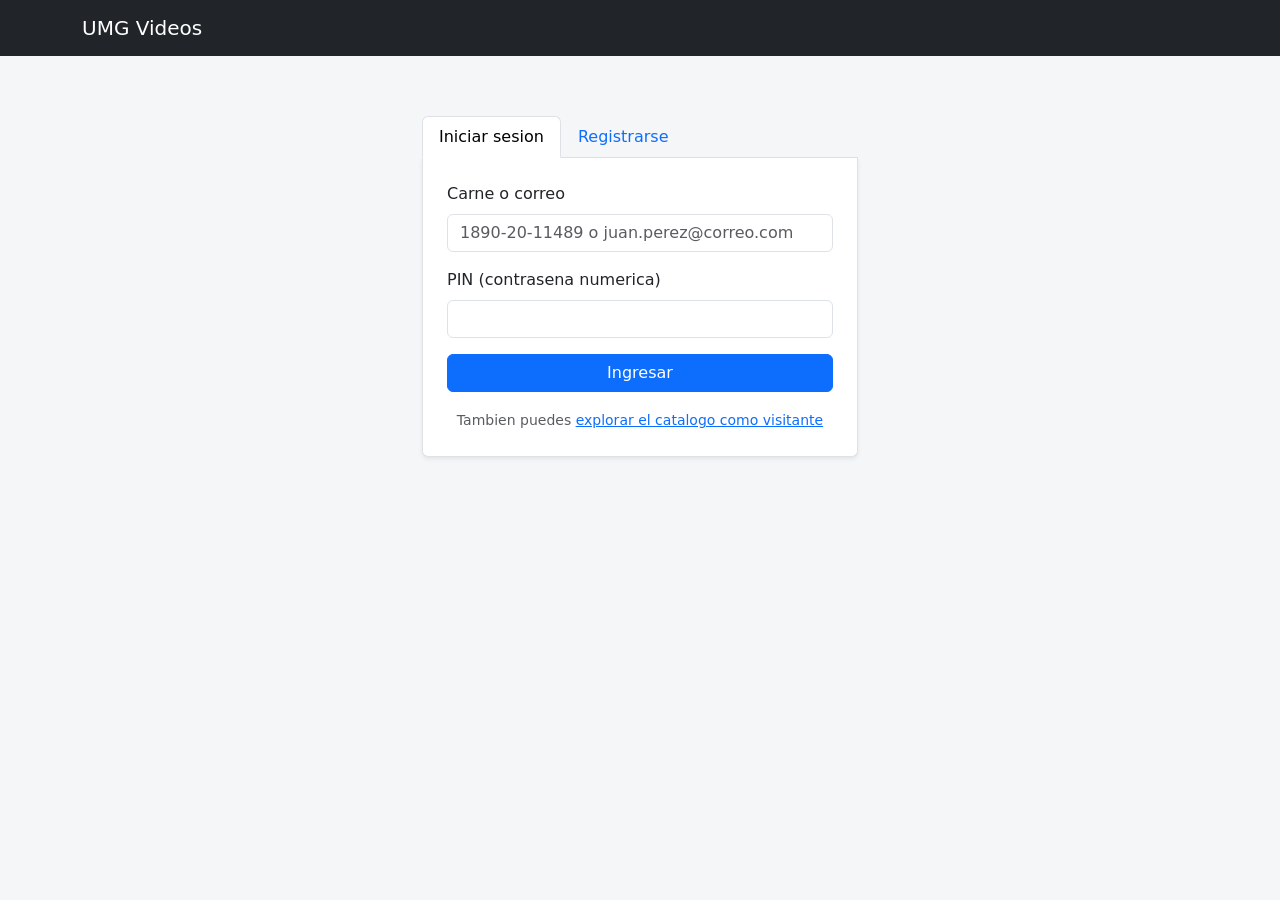
<file: index.html>
<!DOCTYPE html>
<html lang="es">
<head>
<meta charset="UTF-8">
<meta name="viewport" content="width=device-width, initial-scale=1.0">
<title>UMG Videos - Iniciar sesion</title>
<link href="https://cdn.jsdelivr.net/npm/bootstrap@5.3.3/dist/css/bootstrap.min.css" rel="stylesheet">
<link href="css/styles.css" rel="stylesheet">
</head>
<body>

<nav class="navbar navbar-dark bg-dark">
    <div class="container">
        <a class="navbar-brand" href="index.html">UMG Videos</a>
    </div>
</nav>

<div class="container" style="max-width: 460px; margin-top: 60px;">

    <ul class="nav nav-tabs" id="authTabs">
        <li class="nav-item">
            <button class="nav-link active" data-bs-toggle="tab" data-bs-target="#tabLogin" type="button">
                Iniciar sesion
            </button>
        </li>
        <li class="nav-item">
            <button class="nav-link" data-bs-toggle="tab" data-bs-target="#tabRegistro" type="button">
                Registrarse
            </button>
        </li>
    </ul>

    <div class="tab-content border border-top-0 p-4 bg-white rounded-bottom shadow-sm">

        <!-- ===================== LOGIN ===================== -->
        <div class="tab-pane fade show active" id="tabLogin">

            <div id="alertLogin" class="alert d-none" role="alert"></div>

            <form id="formLogin" novalidate>
                <div class="mb-3">
                    <label for="loginUsuario" class="form-label">Carne o correo</label>
                    <input type="text" class="form-control" id="loginUsuario"
                           placeholder="1890-20-11489 o juan.perez@correo.com" required>
                </div>
                <div class="mb-3">
                    <label for="loginPassword" class="form-label">PIN (contrasena numerica)</label>
                    <input type="password" inputmode="numeric" class="form-control" id="loginPassword" required>
                </div>
                <button type="submit" class="btn btn-primary w-100" id="btnLogin">Ingresar</button>
            </form>

            <p class="text-center text-muted mt-3 mb-0">
                <small>Tambien puedes <a href="galeria.html">explorar el catalogo como visitante</a></small>
            </p>
        </div>

        <!-- ===================== REGISTRO ===================== -->
        <div class="tab-pane fade" id="tabRegistro">

            <div id="alertRegistro" class="alert d-none" role="alert"></div>

            <form id="formRegistro" novalidate>
                <div class="mb-3">
                    <label for="regCarne" class="form-label">Carne</label>
                    <input type="text" class="form-control" id="regCarne" placeholder="1890-20-11489" required>
                    <div class="form-text">Formato: 9999-99-99999</div>
                </div>
                <div class="mb-3">
                    <label for="regNombre" class="form-label">Nombre completo</label>
                    <input type="text" class="form-control" id="regNombre" required>
                </div>
                <div class="mb-3">
                    <label for="regCorreo" class="form-label">Correo electronico</label>
                    <input type="email" class="form-control" id="regCorreo" placeholder="usuario@dominio.com" required>
                </div>
                <div class="mb-3">
                    <label for="regPassword" class="form-label">PIN (solo numeros)</label>
                    <input type="password" inputmode="numeric" class="form-control" id="regPassword" required>
                </div>
                <div class="mb-3">
                    <label for="regPasswordConfirm" class="form-label">Confirmar PIN</label>
                    <input type="password" inputmode="numeric" class="form-control" id="regPasswordConfirm" required>
                </div>
                <button type="submit" class="btn btn-success w-100" id="btnRegistro">Crear cuenta</button>
            </form>
        </div>

    </div>
</div>

<script src="https://cdn.jsdelivr.net/npm/bootstrap@5.3.3/dist/js/bootstrap.bundle.min.js"></script>
<script src="js/config.js"></script>
<script src="js/auth.js"></script>
<script>

function mostrarAlerta(idAlerta, mensaje, tipo) {
    const box = document.getElementById(idAlerta);
    box.className = `alert alert-${tipo}`;
    box.textContent = mensaje;
    box.classList.remove("d-none");
}

// Si ya hay sesion activa, mandamos directo a la galeria
if (estaLogueado()) {
    window.location.href = "galeria.html";
}

// -------------------- LOGIN --------------------
document.getElementById("formLogin").addEventListener("submit", async (e) => {
    e.preventDefault();

    const usuario = document.getElementById("loginUsuario").value.trim();
    const password = document.getElementById("loginPassword").value;

    if (!usuario || !password) {
        mostrarAlerta("alertLogin", "Completa carne/correo y PIN.", "warning");
        return;
    }
    if (!validarPin(password)) {
        mostrarAlerta("alertLogin", "El PIN debe ser unicamente numerico.", "warning");
        return;
    }

    const btn = document.getElementById("btnLogin");
    btn.disabled = true;
    btn.textContent = "Ingresando...";

    try {
        await iniciarSesion(usuario, password);
        const destino = sessionStorage.getItem("redirectAfterLogin");
        sessionStorage.removeItem("redirectAfterLogin");
        window.location.href = destino || "galeria.html";
    } catch (error) {
        mostrarAlerta("alertLogin", error.message, "danger");
    } finally {
        btn.disabled = false;
        btn.textContent = "Ingresar";
    }
});

// -------------------- REGISTRO --------------------
document.getElementById("formRegistro").addEventListener("submit", async (e) => {
    e.preventDefault();

    const carne = document.getElementById("regCarne").value.trim();
    const nombre = document.getElementById("regNombre").value.trim();
    const correo = document.getElementById("regCorreo").value.trim();
    const password = document.getElementById("regPassword").value;
    const passwordConfirm = document.getElementById("regPasswordConfirm").value;

    if (!validarCarne(carne)) {
        mostrarAlerta("alertRegistro", "El carne debe tener el formato 9999-99-99999.", "warning");
        return;
    }
    if (!nombre) {
        mostrarAlerta("alertRegistro", "Ingresa el nombre completo.", "warning");
        return;
    }
    if (!validarCorreo(correo)) {
        mostrarAlerta("alertRegistro", "Ingresa un correo valido (usuario@dominio.com).", "warning");
        return;
    }
    if (!validarPin(password)) {
        mostrarAlerta("alertRegistro", "El PIN debe ser estrictamente numerico, sin letras ni espacios.", "warning");
        return;
    }
    if (password !== passwordConfirm) {
        mostrarAlerta("alertRegistro", "Los PIN no coinciden.", "warning");
        return;
    }

    const btn = document.getElementById("btnRegistro");
    btn.disabled = true;
    btn.textContent = "Creando cuenta...";

    try {
        await registrarEstudiante(carne, nombre, correo, password);
        mostrarAlerta("alertRegistro", "Cuenta creada correctamente. Ahora puedes iniciar sesion.", "success");
        document.getElementById("formRegistro").reset();

        // Cambiamos automaticamente a la pestana de login y precargamos el carne
        const tabLogin = new bootstrap.Tab(document.querySelector('[data-bs-target="#tabLogin"]'));
        tabLogin.show();
        document.getElementById("loginUsuario").value = carne;

    } catch (error) {
        // El backend deberia rechazar carne/correo duplicados; mostramos su mensaje tal cual
        mostrarAlerta("alertRegistro", error.message, "danger");
    } finally {
        btn.disabled = false;
        btn.textContent = "Crear cuenta";
    }
});
</script>

</body>
</html>
</file>
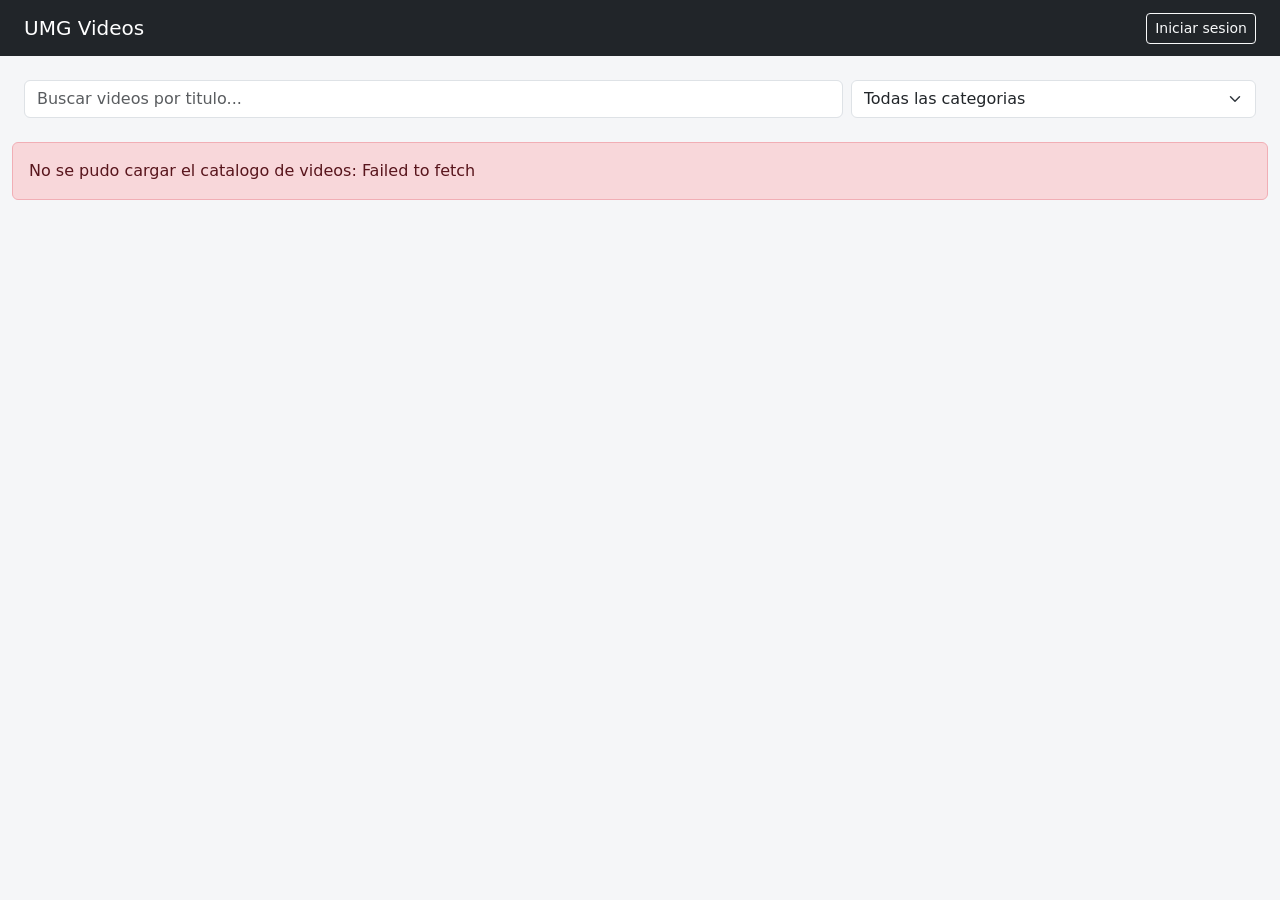
<file: galeria.html>
<!DOCTYPE html>
<html lang="es">
<head>
<meta charset="UTF-8">
<meta name="viewport" content="width=device-width, initial-scale=1.0">
<title>UMG Videos - Catalogo</title>
<link href="https://cdn.jsdelivr.net/npm/bootstrap@5.3.3/dist/css/bootstrap.min.css" rel="stylesheet">
<link href="css/styles.css" rel="stylesheet">
</head>
<body>

<nav class="navbar navbar-dark bg-dark">
    <div class="container-fluid px-4">
        <a class="navbar-brand" href="galeria.html">UMG Videos</a>
        <div class="d-flex align-items-center" id="authArea"></div>
    </div>
</nav>

<div class="container-fluid px-4 mt-4">

    <div class="row mb-4 g-2 align-items-center">
        <div class="col-md-8">
            <input type="text" id="buscador" class="form-control"
                   placeholder="Buscar videos por titulo...">
        </div>
        <div class="col-md-4">
            <select id="filtroCategoria" class="form-select">
                <option value="todas">Todas las categorias</option>
                <!-- las categorias se cargan dinamicamente -->
            </select>
        </div>
    </div>

    <div class="row" id="grid">
        <!-- las tarjetas de video se insertan aqui via JS -->
    </div>

</div>

<script src="https://cdn.jsdelivr.net/npm/bootstrap@5.3.3/dist/js/bootstrap.bundle.min.js"></script>
<script src="js/config.js"></script>
<script src="js/auth.js"></script>
<script src="js/galeria.js"></script>

</body>
</html>
</file>
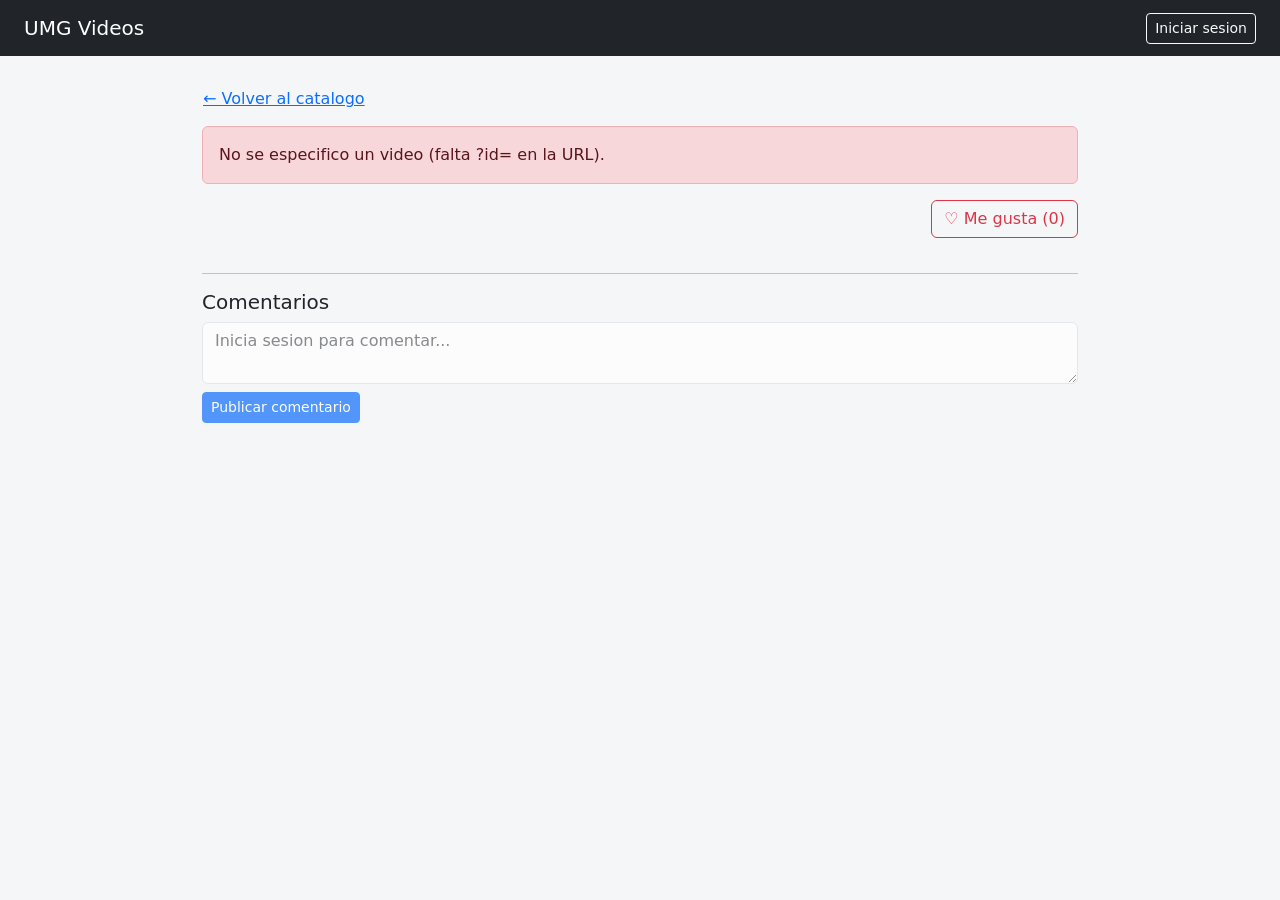
<file: video.html>
<!DOCTYPE html>
<html lang="es">
<head>
<meta charset="UTF-8">
<meta name="viewport" content="width=device-width, initial-scale=1.0">
<title>UMG Videos - Reproductor</title>
<link href="https://cdn.jsdelivr.net/npm/bootstrap@5.3.3/dist/css/bootstrap.min.css" rel="stylesheet">
<link href="css/styles.css" rel="stylesheet">
</head>
<body>

<nav class="navbar navbar-dark bg-dark">
    <div class="container-fluid px-4">
        <a class="navbar-brand" href="galeria.html">UMG Videos</a>
        <div class="d-flex align-items-center" id="authArea"></div>
    </div>
</nav>

<div class="container mt-4" style="max-width: 900px;">

    <a href="galeria.html" class="btn btn-link px-0 mb-2">&larr; Volver al catalogo</a>

    <div id="contenedorVideo" class="mb-3">
        <div class="text-center text-muted py-5">
            <div class="spinner-border" role="status"></div>
            <p class="mt-2">Cargando video...</p>
        </div>
    </div>

    <div class="d-flex justify-content-between align-items-start flex-wrap gap-2">
        <div>
            <h4 id="tituloVideo" class="mb-1">&nbsp;</h4>
            <span class="badge bg-secondary" id="categoriaVideo"></span>
            <span class="text-muted small ms-2" id="duracionVideo"></span>
        </div>
        <button id="btnLike" class="btn btn-outline-danger">&#9825; Me gusta (<span id="contadorLikes">0</span>)</button>
    </div>

    <p class="mt-3" id="descripcionVideo"></p>

    <hr>

    <h5>Comentarios</h5>

    <div id="cajaNuevoComentario" class="mb-4">
        <textarea id="nuevoComentario" class="form-control mb-2" rows="2"
                  placeholder="Escribe un comentario..."></textarea>
        <button id="btnPublicarComentario" class="btn btn-primary btn-sm">Publicar comentario</button>
    </div>

    <div id="listaComentarios">
        <!-- comentarios se insertan aqui via JS -->
    </div>

</div>

<script src="https://cdn.jsdelivr.net/npm/bootstrap@5.3.3/dist/js/bootstrap.bundle.min.js"></script>
<script src="js/config.js"></script>
<script src="js/auth.js"></script>
<script src="js/video.js"></script>

</body>
</html>
</file>
<file: css/styles.css>
body {
    background-color: #f5f6f8;
}

/* ---------- Galeria ---------- */
.video-card {
    cursor: pointer;
    transition: transform 0.15s ease, box-shadow 0.15s ease;
    height: 100%;
}
.video-card:hover {
    transform: translateY(-4px);
    box-shadow: 0 8px 20px rgba(0,0,0,0.12);
}
.video-card .card-img-top {
    height: 160px;
    object-fit: cover;
    background-color: #dee2e6;
}
.duracion-badge {
    position: absolute;
    bottom: 8px;
    right: 8px;
    background-color: rgba(0,0,0,0.75);
    color: white;
    font-size: 0.75rem;
    padding: 2px 6px;
    border-radius: 4px;
}
.card-img-wrapper {
    position: relative;
}
.text-truncate-2 {
    display: -webkit-box;
    -webkit-line-clamp: 2;
    -webkit-box-orient: vertical;
    overflow: hidden;
}

/* ---------- Video detalle ---------- */
#reproductorVideo {
    width: 100%;
    max-height: 480px;
    background-color: black;
    border-radius: 8px;
}

.btn-like.activo {
    background-color: #dc3545;
    color: white;
    border-color: #dc3545;
}

.comentario {
    border-bottom: 1px solid #e9ecef;
    padding: 12px 0;
}
.respuesta {
    margin-left: 32px;
    padding: 8px 0 8px 12px;
    border-left: 3px solid #e9ecef;
}
.comentario-autor {
    font-weight: 600;
}
.comentario-acciones button {
    font-size: 0.8rem;
    padding: 0 4px;
}

.bloqueado-visitante {
    opacity: 0.7;
}
</file>
